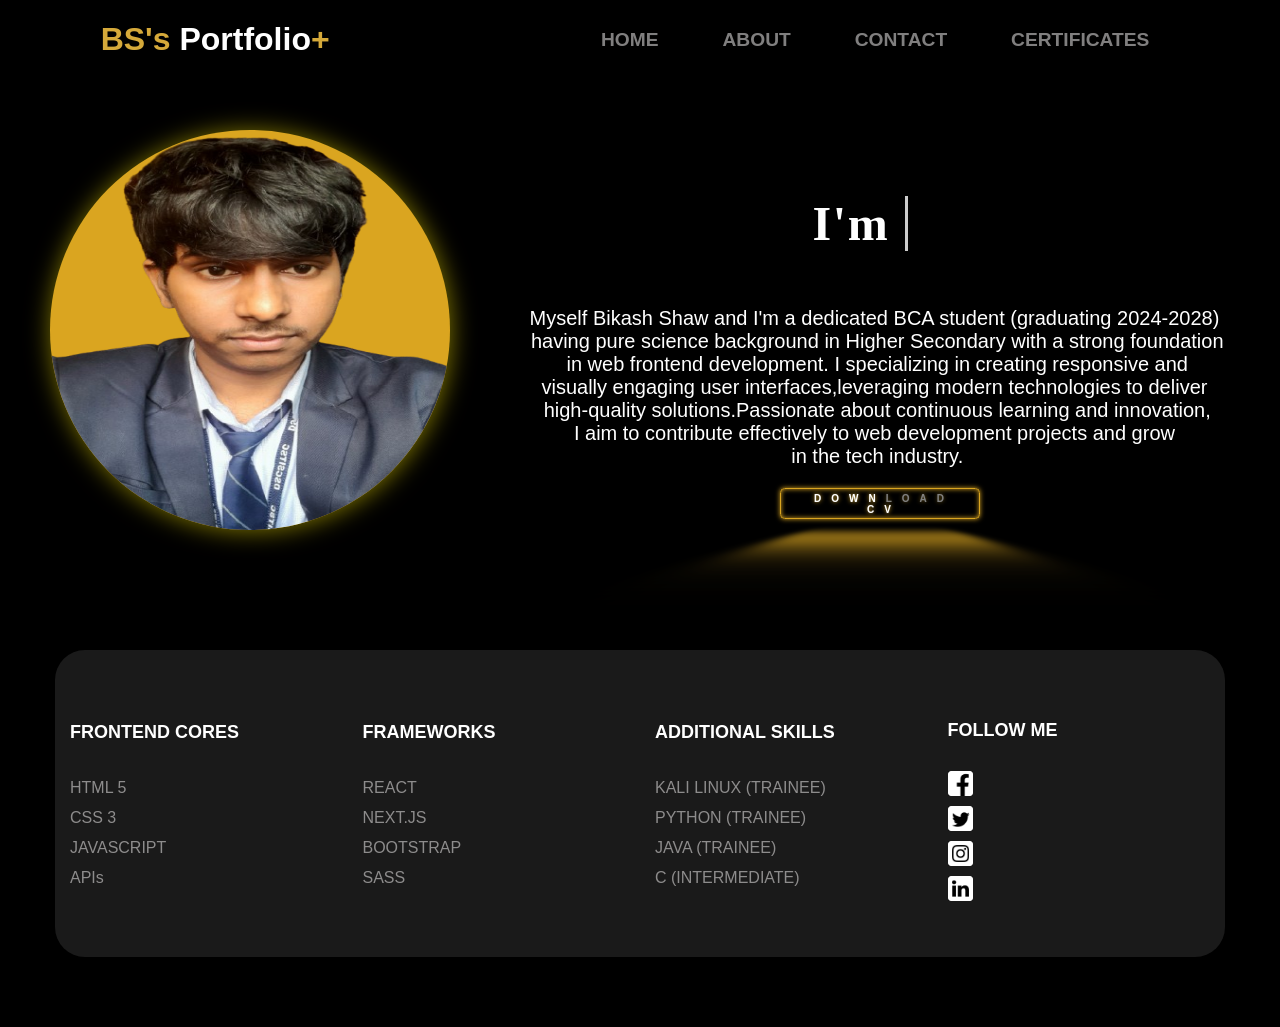
<file: index.html>
<!DOCTYPE html>
<html lang="en">

<head>
    <meta charset="UTF-8">
    <meta name="viewport" content="width=device-width, initial-scale=1.0">
    <title>portfolio</title>
    <link rel="stylesheet" href="style.css">
</head>

<body>
    <!-- HEADER OF THIS PAGE -->
    <div class="nav">
        <h1>BS's <span>Portfolio</span>+</h1>
        <ul>
            <li class="nav-tag"><a class="nav-list" href="index.html">HOME</a></li>
            <li class="nav-tag"><a class="nav-list" href="about.html">ABOUT</a></li>
            <li class="nav-tag"><a class="nav-list" href="contact.html">CONTACT</a></li>
            <li class="nav-tag"><a class="nav-list" href="certificate.html">CERTIFICATES</a></li>
        </ul>
    </div>

    <!-- HEADER CLOSE -->


    <!-- BODY BEGIN -->

    <div class="container">
        <div class="outer-container">
        <div class="logo">
            <img class="image" src="me.png">
        </div>
    </div>
        
        <div class="lines">
        <!-- partial:index.partial.html -->
            <div class="container-writer">
                <p id="auto-text">I'm <span class="typed-text"></span><span class="cursor">&nbsp;</span></p>
            </div>
            <script src="./script.js"></script>
            <!-- partial -->
             
      <!-- <h1 class="name">BIKASH <span class="subname">SHAW</span></h1> -->
       <pre class="bio">
        Myself Bikash Shaw and I'm a dedicated BCA student (graduating 2024-2028) 
        having pure science background in Higher Secondary with a strong foundation
        in web frontend development. I specializing in creating responsive and
        visually engaging user interfaces,leveraging modern technologies to deliver 
        high-quality solutions.Passionate about continuous learning and innovation,
        I aim to contribute effectively to web development projects and grow 
        in the tech industry.</pre>
        <!-- <body class="body-btn"> -->
            <!-- partial:index.partial.html -->
            <button class='glowing-btn'><span class='glowing-txt'>DOWN<span class='faulty-letter'>LOAD</span> CV</span></button>
            <!-- partial -->
              
            </body>
      </div>
    </div>


<!-- BODY CLOSE  -->



    <!-- FOOTER OF THIS PAGE -->
    <footer class="footer">
        <div class="footer-container">
            <div class="row"></div>
            <div class="footer-col">
                <h4 class="footer-h4">FRONTEND CORES</h4>
                <ul class="footer-ul">
                    <li><a class="header-anchor" href="#">HTML 5</a> </li>
                    <li><a class="header-anchor" href="#">CSS 3</a> </li>
                    <li><a class="header-anchor" href="#">JAVASCRIPT</a> </li>
                    <li><a class="header-anchor" href="#">APIs</a> </li>
                </ul>
            </div>
            <div class="footer-col">
                <h4 class="footer-h4">FRAMEWORKS</h4>
                <ul class="footer-ul">
                    <li><a class="header-anchor" href="#">REACT</a> </li>
                    <li><a class="header-anchor" href="#">NEXT.JS</a> </li>
                    <li><a class="header-anchor" href="#">BOOTSTRAP</a> </li>
                    <li><a class="header-anchor" href="#">SASS</a> </li>
                </ul>
            </div>
            <div class="footer-col">
                <h4 class="footer-h4">ADDITIONAL SKILLS</h4>
                <ul class="footer-ul">
                    <li><a class="header-anchor" href="#">KALI LINUX (TRAINEE)</a> </li>
                    <li><a class="header-anchor" href="#">PYTHON (TRAINEE)</a> </li>
                    <li><a class="header-anchor" href="#">JAVA (TRAINEE)</a> </li>
                    <li><a class="header-anchor" href="#">C (INTERMEDIATE)</a> </li>
                </ul>
            </div>
            <div class="footer-col">
                <h4 class="footer-h4 FOLLOW">FOLLOW ME</h4>
                <ul class="footer-ul">
                    <div class="social-links"></div>
                    <li><a class="header-anchor" href="https://www.facebook.com/raaz.shaw.146"><img
                                src="facebook logo.jpg" height="25px"></a> </li>
                    <li><a class="header-anchor" href="#"><img src="twitter logo.jpg" height="25px0"></a> </li>
                    <li><a class="header-anchor"
                            href="https://www.instagram.com/zeno_rs/?utm_source=ig_web_button_share_sheet"><img
                                src="instagram logo.jpg" height="25px"></a> </li>
                    <li><a class="header-anchor" href="https://www.linkedin.com/in/bikash-shaw-a97103318"><img
                                src="linkedin logo.jpg" height="25px"></a> </li>
                </ul>
            </div>
        </div>
    </footer>

    <!-- FOOTER CLOSE -->
</body>

</html>
</file>
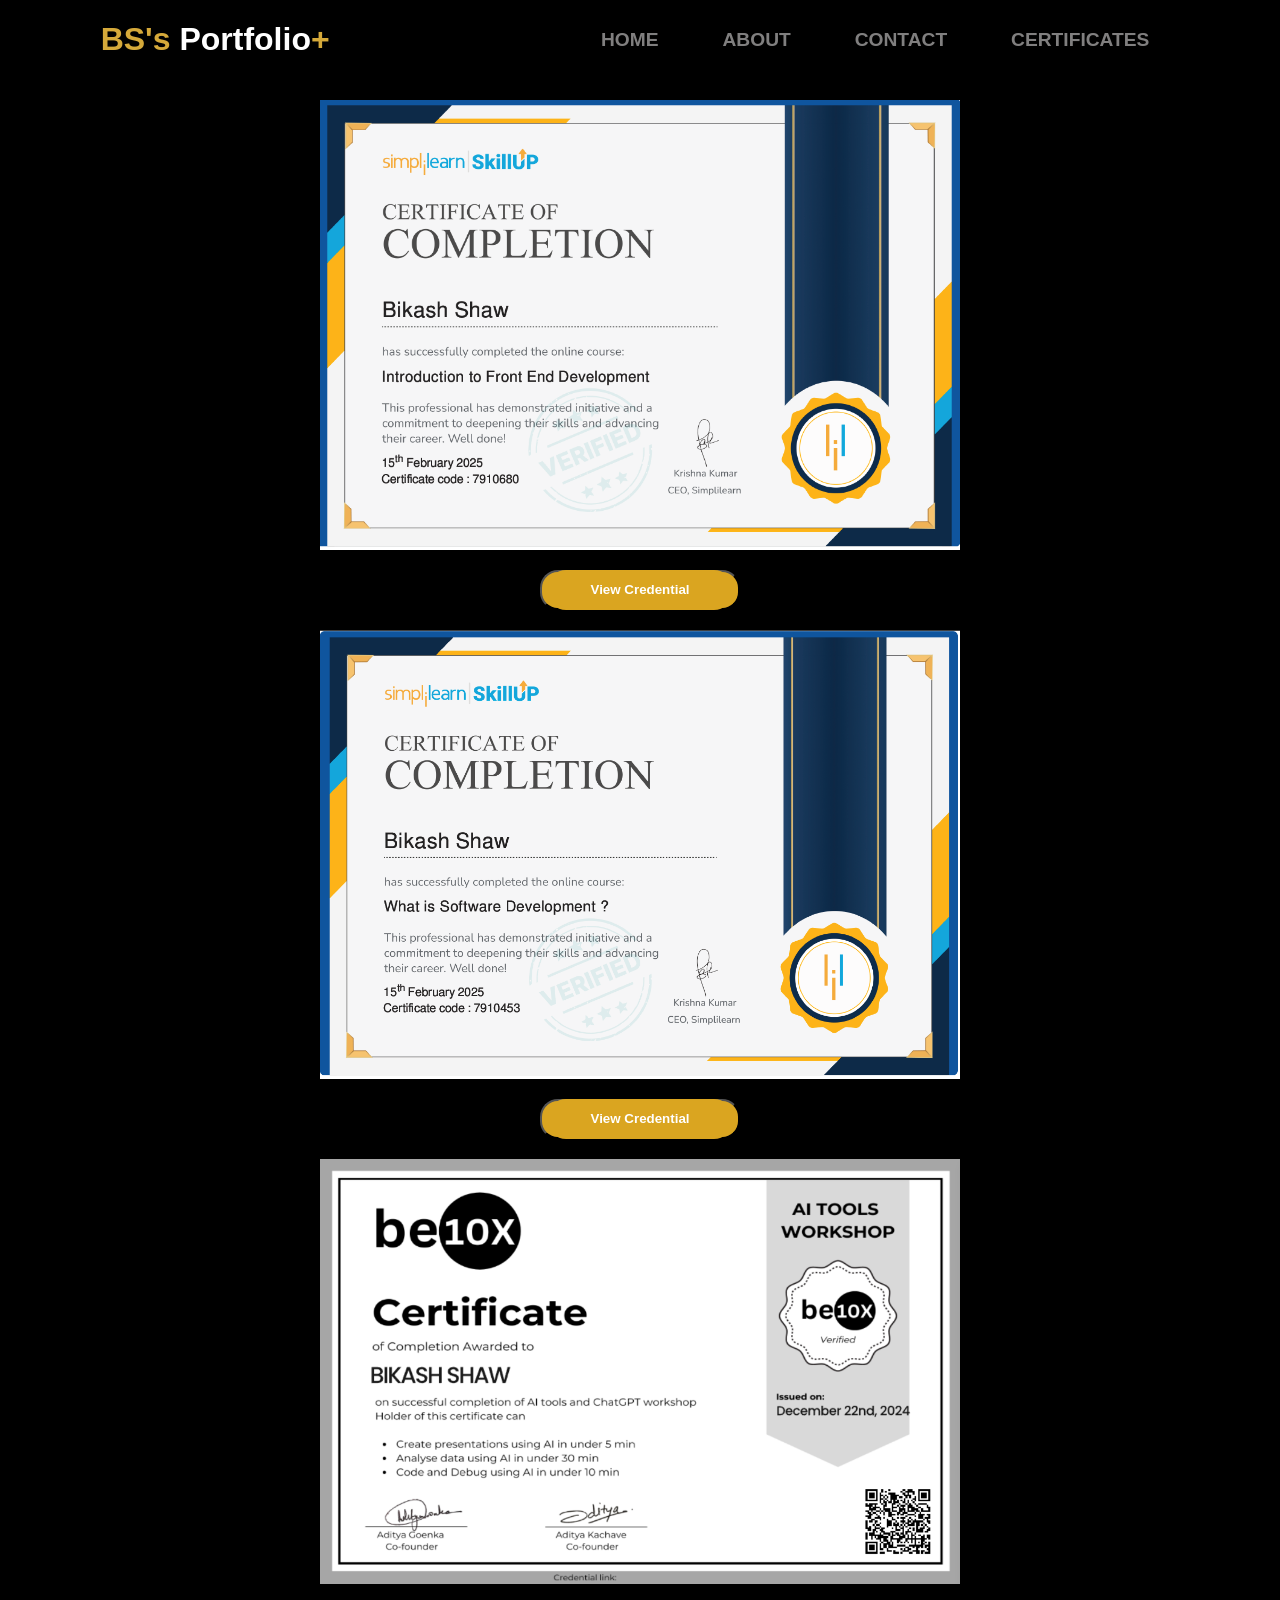
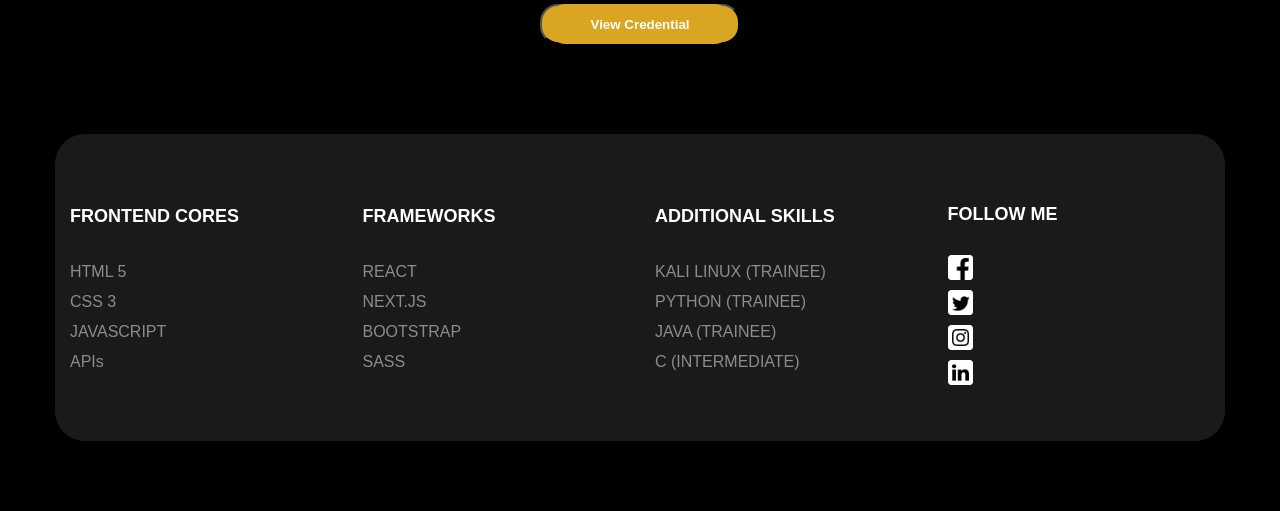
<file: certificate.html>
<!DOCTYPE html>
<html lang="en">
<head>
    <meta charset="UTF-8">
    <meta name="viewport" content="width=device-width, initial-scale=1.0">
    <title>Certificate</title>
    <link rel="stylesheet" href="style.css">
</head>
<body>
        <!-- HEADER OF THIS PAGE -->
        <div class="nav">
            <h1>BS's <span>Portfolio</span>+</h1>
            <ul>
                <li class="nav-tag"><a class="nav-list" href="index.html">HOME</a></li>
                <li class="nav-tag"><a class="nav-list" href="about.html">ABOUT</a></li>
                <li class="nav-tag"><a class="nav-list" href="contact.html">CONTACT</a></li>
                <li class="nav-tag"><a class="nav-list" href="certificate.html">CERTIFICATES</a></li>
            </ul>
        </div>
    
    <!-- HEADER CLOSE -->

        <div class="certificate-container">
            <img class="certificate-img" src="frontend.png" width="50%">
            <button class="Credendial-btn"><a class="Credendial-btn" href="https://simpli-web.app.link/e/cBMosIUO0Qb">View Credential</a></button>

            <img class="certificate-img" src="software certificate.png" width="50%">
            <button class="Credendial-btn"><a class="Credendial-btn" href="https://simpli-web.app.link/e/3eaF6umL0Qb">View Credential</a></button>

            <img class="certificate-img" src="b10x.png" width="50%">
            <button class="Credendial-btn"><a class="Credendial-btn" href="https://certx.in/certificate/9318e7f9-0234-4ea4-9390-efad88624b8b159195">View Credential</a></button>


        </div>













    <!-- FOOTER OF THIS PAGE -->
   <footer class="footer">
    <div class="footer-container">
        <div class="row"></div>
        <div class="footer-col">
            <h4 class="footer-h4">FRONTEND CORES</h4>
            <ul class="footer-ul">
                <li><a class="header-anchor" href="#">HTML 5</a> </li>
                <li><a class="header-anchor" href="#">CSS 3</a> </li>
                <li><a class="header-anchor" href="#">JAVASCRIPT</a> </li>
                <li><a class="header-anchor" href="#">APIs</a> </li>
            </ul>
        </div>
        <div class="footer-col">
            <h4 class="footer-h4">FRAMEWORKS</h4>
            <ul class="footer-ul">
                <li><a class="header-anchor" href="#">REACT</a> </li>
                <li><a class="header-anchor" href="#">NEXT.JS</a> </li>
                <li><a class="header-anchor" href="#">BOOTSTRAP</a> </li>
                <li><a class="header-anchor" href="#">SASS</a> </li>
            </ul>
        </div>
        <div class="footer-col">
            <h4 class="footer-h4">ADDITIONAL SKILLS</h4>
            <ul class="footer-ul">
                <li><a class="header-anchor" href="#">KALI LINUX (TRAINEE)</a> </li>
                <li><a class="header-anchor" href="#">PYTHON (TRAINEE)</a> </li>
                <li><a class="header-anchor" href="#">JAVA (TRAINEE)</a> </li>
                <li><a class="header-anchor" href="#">C (INTERMEDIATE)</a> </li>
            </ul>
        </div>
        <div class="footer-col">
            <h4 class="footer-h4 FOLLOW">FOLLOW ME</h4>
            <ul class="footer-ul">
                <div class="social-links"></div>
                <li><a class="header-anchor" href="https://www.facebook.com/raaz.shaw.146"><img
                            src="facebook logo.jpg" height="25px"></a> </li>
                <li><a class="header-anchor" href="#"><img src="twitter logo.jpg" height="25px0"></a> </li>
                <li><a class="header-anchor"
                        href="https://www.instagram.com/zeno_rs/?utm_source=ig_web_button_share_sheet"><img
                            src="instagram logo.jpg" height="25px"></a> </li>
                <li><a class="header-anchor" href="https://www.linkedin.com/in/bikash-shaw-a97103318"><img
                            src="linkedin logo.jpg" height="25px"></a> </li>
            </ul>
        </div>
    </div>
</footer>

<!-- FOOTER CLOSE -->
    
</body>
</html>
</file>
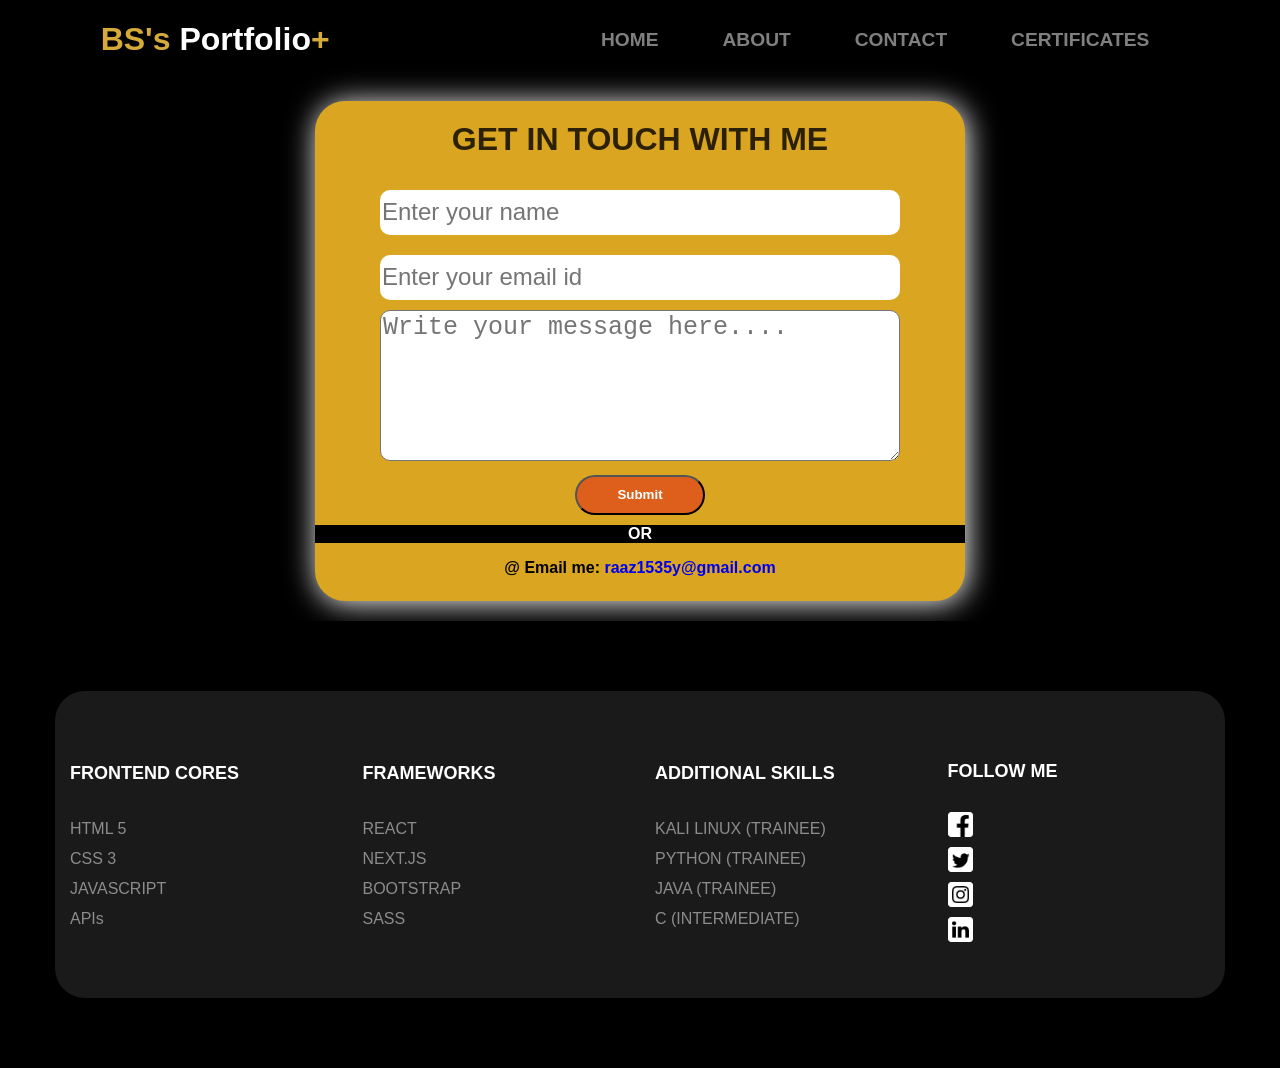
<file: contact.html>
<!DOCTYPE html>
<html lang="en">
<head>
    <meta charset="UTF-8">
    <meta name="viewport" content="width=device-width, initial-scale=1.0">
    <title>Contact</title>
    <link rel="stylesheet" href="style.css">
</head>
<body>
    <!-- HEADER OF THIS PAGE -->
        <div class="nav">
            <h1>BS's <span>Portfolio</span>+</h1>
            <ul>
                <li class="nav-tag"><a class="nav-list" href="index.html">HOME</a></li>
                <li class="nav-tag"><a class="nav-list" href="about.html">ABOUT</a></li>
                <li class="nav-tag"><a class="nav-list" href="contact.html">CONTACT</a></li>
                <li class="nav-tag"><a class="nav-list" href="certificate.html">CERTIFICATES</a></li>
            </ul>
        </div>
    
    <!-- HEADER CLOSE -->
    <body class="contact-body">
        <div class="contact-container">
            <h1 class="contact-h1">GET IN TOUCH WITH ME</h1>

            <form action="https://api.web3forms.com/submit" method="POST">

                <!-- Replace with your Access Key -->
                   
                <input  type="hidden" name="access_key" value="8931a327-1d5a-4dbc-b5ac-b5756af9342b">
            
                
                <input class="form-box" type="text" name="name" required placeholder="Enter your name ">
                <input class="form-box" type="email" name="email" required placeholder="Enter your email id">
                <textarea name="message" required placeholder="Write your message here...." rows="5"></textarea>
                <input type="checkbox" name="botcheck" class="hidden" style="display: none;">
                <button class="submit-btn" type="submit">Submit</button>
    
                <p class="or">OR</p>
                <p class="mail-id">@ Email me: <a class="mail-id" href="https://mail.google.com/mail/u/0/#inbox?compose=DmwnWsCbHNbRkdHbgjzTBrjMBDLRGJsrKBhBPkntTQDhvRHpGDZbJkspKNLjmBdqLXcfqJRvxxbq" target="_blank">raaz1535y@gmail.com</a></p>
                
                
        </div>
    </body>










   <!-- FOOTER OF THIS PAGE -->
   <footer class="footer">
    <div class="footer-container">
        <div class="row"></div>
        <div class="footer-col">
            <h4 class="footer-h4">FRONTEND CORES</h4>
            <ul class="footer-ul">
                <li><a class="header-anchor" href="#">HTML 5</a> </li>
                <li><a class="header-anchor" href="#">CSS 3</a> </li>
                <li><a class="header-anchor" href="#">JAVASCRIPT</a> </li>
                <li><a class="header-anchor" href="#">APIs</a> </li>
            </ul>
        </div>
        <div class="footer-col">
            <h4 class="footer-h4">FRAMEWORKS</h4>
            <ul class="footer-ul">
                <li><a class="header-anchor" href="#">REACT</a> </li>
                <li><a class="header-anchor" href="#">NEXT.JS</a> </li>
                <li><a class="header-anchor" href="#">BOOTSTRAP</a> </li>
                <li><a class="header-anchor" href="#">SASS</a> </li>
            </ul>
        </div>
        <div class="footer-col">
            <h4 class="footer-h4">ADDITIONAL SKILLS</h4>
            <ul class="footer-ul">
                <li><a class="header-anchor" href="#">KALI LINUX (TRAINEE)</a> </li>
                <li><a class="header-anchor" href="#">PYTHON (TRAINEE)</a> </li>
                <li><a class="header-anchor" href="#">JAVA (TRAINEE)</a> </li>
                <li><a class="header-anchor" href="#">C (INTERMEDIATE)</a> </li>
            </ul>
        </div>
        <div class="footer-col">
            <h4 class="footer-h4 FOLLOW">FOLLOW ME</h4>
            <ul class="footer-ul">
                <div class="social-links"></div>
                <li><a class="header-anchor" href="https://www.facebook.com/raaz.shaw.146"><img
                            src="facebook logo.jpg" height="25px"></a> </li>
                <li><a class="header-anchor" href="#"><img src="twitter logo.jpg" height="25px0"></a> </li>
                <li><a class="header-anchor"
                        href="https://www.instagram.com/zeno_rs/?utm_source=ig_web_button_share_sheet"><img
                            src="instagram logo.jpg" height="25px"></a> </li>
                <li><a class="header-anchor" href="https://www.linkedin.com/in/bikash-shaw-a97103318"><img
                            src="linkedin logo.jpg" height="25px"></a> </li>
            </ul>
        </div>
    </div>
</footer>

<!-- FOOTER CLOSE -->


</body>
</html>
</file>
<file: style.css>
body{
    padding: 0;
    margin: 0;
    box-sizing: border-box;
    background-color: black;
}

/* HEADER CSS BEGIN */

.nav{
    display: flex;
    background-color:black;
    justify-content: space-around;
    align-items: center;
    width: 100%;
}
h1{
    font-family: sans-serif;
    font-weight: 50px;
    color: rgb(213, 169, 58);
}
span{
    color: white;
}
.nav-list{
    text-decoration: none;
    color: rgba(255, 253, 253, 0.50);
    font-weight: 800;
    font-size: larger;
    padding: 0 30px 0 30px;
    font-family: sans-serif;
    border-radius: 10px;
}
.nav-list:hover{
    color: goldenrod;
    animation-delay: 2s;
    background-color: rgba(255, 253, 253, 0.20);
}
.nav-tag{
    display: inline-block;
    text-decoration: none;
    list-style: none;
    align-items: center;
}

/* HEADER CSS CLOSE */

/* FOOTER CSS START*/

#footer-body{
    margin: 0;
    padding: 0;
    box-sizing: border-box;
}
.footer-container{
    max-width: 1170px;
    margin: auto;
        background-color: rgb(26, 26, 26);
        display: flex;
        align-items: center;
        justify-content: space-between;
        padding-top: 30px;
        padding-bottom: 30px;
        border-radius: 30px;
}
.footer-ul{
    list-style: none;
    padding: 0px;
}
.footer{
    background-color: #000000;
    padding: 70px 0;
    margin-top: 0px;
}
.footer-col{
    width: 25%;
    padding: 0 15px;

}
.footer-h4{
    font-size: 18px;
    color: #ffffff;
    text-transform: capitalize;
    margin-bottom: 30px;
    font-weight: 500;
    position: relative;
    font-family: sans-serif;
    font-weight: bolder;
}
.header-anchor{
    text-decoration: none;
    color: rgba(255, 253, 253, 0.50);
    font-family: sans-serif;
    line-height: 30px;
}
.header-anchor:hover{
    color: goldenrod;
}
.social-links{
    text-decoration: none;
}
.FOLLOW{
    margin-top: 40px;
}

/* FOOTER CSS CLOSE  */

/* INDEX BODY BEGINS */

.container{
    display:flex;
    justify-content: space-between;
    align-items: center;
    margin: 50px 0 50px 50px;
}
.logo{
    height: 400px;
    width: 400px;
    border-radius: 50%;
    background-color: goldenrod;
    justify-content: center;
    align-items: center;
    overflow: hidden;
    position: relative;
    box-shadow: 1px 1px 25px 0px rgba(128, 118, 0, 1);
   
  }
  
.logo:hover{
    background-color: black;
    box-shadow: 1px 1px 25px 0px rgba(255, 255, 255, 0.89);
}
.image{
    height: 400px;
    width: 410px;
 
}
.lines{
    width: 800px;
}
.name{
    color: black;
    margin-right: 80px;
}
.subname{
    color: goldenrod;
}
.cv-link{
    text-decoration: none;
    color: white;
    font-family: sans-serif;
    font-weight: 800;

}
.cv{
    margin-left: 310px;
    display: flex;
    align-items: center;
    text-decoration: none;
    background-color: goldenrod;
    display: inline-block;
    color: white;
    height: 40px;
    width: 130px;
    border-radius: 20px;
    box-shadow: 1px 1px 25px 0px rgba(128, 118, 0, 1);
    border-color: none;
}
.cv:hover{
    background-color: rgb(255, 0, 0);
}
.bio{
    font-size: 20px;
    font-family: sans-serif;
    font-weight: 400;
    text-align: center;
    padding-right: 10px;
    color: white;
}


.lines{
  margin-right: 20px;
}








.container-witer {
  height: 100vh;
  display: flex;
  justify-content: center;
 
}
.container-writer p {
  font-size: 3rem;
  padding: 0.5rem;
  font-weight: bold;
  letter-spacing: 0.1rem;
  text-align: center;
  overflow: hidden;
  color: white;
}
.container-writer p span.typed-text {
  font-weight: normal;
  color: goldenrod;
}
.container-writer p span.typed-text:hover{

    color:red;
}

p span.cursor {
    margin: 0px;
  display: inline-block;
  background-color: #ccc;
  margin-left: 0.1rem;
  width: 3px;
  animation: blink 1s infinite;
}
p span.cursor.typing {
  animation: none;
}
@keyframes blink {
  0% {
    background-color: #ccc;
  }
  49% {
    background-color: #ccc;
  }
  50% {
    background-color: transparent;
  }
  99% {
    background-color: transparent;
  }
  100% {
    background-color: #ccc;
  }
}






@import url("https://fonts.googleapis.com/css?family=Raleway");

:root {
  --glow-color: goldenrod;
}

*,
*::before,
*::after {
  box-sizing: border-box;
}



/* GLOWING CV BUTTON BEGIN */



.glowing-btn {
  position: relative;
  align-items: center;
  justify-content: center;
  margin-left: 40%;
  color: var(--glow-color);
  cursor: pointer;
  padding: 0.35em 1em;
  border: 0.15em solid var(--glow-color);
  border-radius: 0.45em;
  background: none;
  perspective: 2em;
  font-family: "Raleway", sans-serif;
  font-size: 10px;
  font-weight: 900;
  letter-spacing: 1em;
  width: 200px;

  -webkit-box-shadow: inset 0px 0px 0.5em 0px var(--glow-color),
    0px 0px 0.5em 0px var(--glow-color);
  -moz-box-shadow: inset 0px 0px 0.5em 0px var(--glow-color),
    0px 0px 0.5em 0px var(--glow-color);
  box-shadow: inset 0px 0px 0.5em 0px var(--glow-color),
    0px 0px 0.5em 0px var(--glow-color);
  animation: border-flicker 2s linear infinite;
}

.glowing-txt {
  float: left;
  margin-right: -0.8em;
  -webkit-text-shadow: 0 0 0.125em hsl(0 0% 100% / 0.3),
    0 0 0.45em var(--glow-color);
  -moz-text-shadow: 0 0 0.125em hsl(0 0% 100% / 0.3),
    0 0 0.45em var(--glow-color);
  text-shadow: 0 0 0.125em hsl(0 0% 100% / 0.3), 0 0 0.45em var(--glow-color);
  animation: text-flicker 3s linear infinite;
}

.faulty-letter {
  opacity: 0.5;
  animation: faulty-flicker 2s linear infinite;
}

.glowing-btn::before {
  content: "";
  position: absolute;
  top: 0;
  bottom: 0;
  left: 0;
  right: 0;
  opacity: 0.7;
  filter: blur(1em);
  transform: translateY(120%) rotateX(95deg) scale(1, 0.35);
  background: var(--glow-color);
  pointer-events: none;
}

.glowing-btn::after {
  content: "";
  position: absolute;
  top: 0;
  left: 0;
  right: 0;
  bottom: 0;
  opacity: 0;
  z-index: -1;
  background-color: var(--glow-color);
  box-shadow: 0 0 2em 0.2em var(--glow-color);
  transition: opacity 100ms linear;
}

.glowing-btn:hover {
  color: rgba(0, 0, 0, 0.8);
  text-shadow: none;
  animation: none;
}

.glowing-btn:hover .glowing-txt {
  animation: none;
}

.glowing-btn:hover .faulty-letter {
  animation: none;
  text-shadow: none;
  opacity: 1;
}

.glowing-btn:hover:before {
  filter: blur(1.5em);
  opacity: 1;
}

.glowing-btn:hover:after {
  opacity: 1;
}

@keyframes faulty-flicker {
  0% {
    opacity: 0.1;
  }
  2% {
    opacity: 0.1;
  }
  4% {
    opacity: 0.5;
  }
  19% {
    opacity: 0.5;
  }
  21% {
    opacity: 0.1;
  }
  23% {
    opacity: 1;
  }
  80% {
    opacity: 0.5;
  }
  83% {
    opacity: 0.4;
  }

  87% {
    opacity: 1;
  }
}

@keyframes text-flicker {
  0% {
    opacity: 0.1;
  }

  2% {
    opacity: 1;
  }

  8% {
    opacity: 0.1;
  }

  9% {
    opacity: 1;
  }

  12% {
    opacity: 0.1;
  }
  20% {
    opacity: 1;
  }
  25% {
    opacity: 0.3;
  }
  30% {
    opacity: 1;
  }

  70% {
    opacity: 0.7;
  }
  72% {
    opacity: 0.2;
  }

  77% {
    opacity: 0.9;
  }
  100% {
    opacity: 0.9;
  }
}

@keyframes border-flicker {
  0% {
    opacity: 0.1;
  }
  2% {
    opacity: 1;
  }
  4% {
    opacity: 0.1;
  }

  8% {
    opacity: 1;
  }
  70% {
    opacity: 0.7;
  }
  100% {
    opacity: 1;
  }
}



/* GLOWING CV BUTTON CLOSE */

/* INDEX BODY CLOSE */



 /* CONTACT BODY BEGINS */
  
  .contact-container{
    display: block;
    margin: 20px auto;
    height: 500px;
    width: 650px;
    background-color: goldenrod;
    border-radius: 30px;
    text-align: center;
    font-family: sans-serif;
    box-shadow: 2px 2px 30px 0px rgb(255, 255, 255);
  }
  .contact-h1{
    color: rgba(0,0,0,80%);
    font-family: sans-serif;
    padding-top: 20px;
  }
  textarea{
    border-radius: 10px;
    font-size: 25px;
    width: 80%;
  }
.submit-btn{
  background-color: rgba(228, 25, 22, 50%);
  border-radius: 20px;
  margin: 10px auto;
  width: 20%;
  height: 40px;
  color: white;
  font-weight: 800;
  font-family: sans-serif;
  box-shadow: rgba(45, 125, 98, 50%);
  
  
}
.form-box{
  width: 80%;
  height: 45px;
  margin: 10px auto;
  border-radius: 10px;
  font-size: 24px;
  border: none;
}
.or{
  margin: 0 auto;
  font-weight: 900;
  color: white;
  padding: 0 20px;
  padding: 0 20px;
  background-color: black;
}
.mail-id{
  text-decoration: none;
  font-weight: 600;
}

/* CONTACT BODY CLOSE */


/* CERTIFICATE OPEN  */
/* .certificate-container{
  width: 100%;
  justify-content: center;
  align-items: center;
} */
.certificate-img{
  display: flex;
  margin: 20px auto;
  justify-content: center;
  align-items: center;
}
.Credendial-btn{

  display: flex;
  margin: 20px auto;
  justify-content: center;
  align-items: center;
  width: 200px;
  height: 40px;
  font-family: sans-serif;
  font-weight: 600;
  background-color: goldenrod;
  color: white;
  text-decoration: none;
  border-radius: 18px;
}
.Credendial-btn:hover{
  background-color: rgba(255, 0, 0,50%);
  color: black;
}




/* CERTIFICATE CLOSE  */


/* RESPONSIVE BEGIN */






@media only screen and (max-width: 600px) {
  .glowing-btn{
    font-size: 1em;
  }
}











@media(max-width:890px){
    .nav{
        width: 880px;
        height: 150px;
    }
    h1{
        width: 300px;
        margin-left: 30px;
    }
    .nav-list{
        padding: 0 10px 0 10px;
        font-size: 20px;
    }
    .container{
      display: inline;
    }
    .logo{
      margin-left: 250px;
    }
    .bio{
        font-size: 21px;
        line-height: 180%;
        display: flex;
        word-wrap: break-word;
        overflow-x: auto;
        max-width: 100%;
        align-items: center;
        justify-content: center;
        margin-left: 30px;
    }
    .glowing-btn{
      display: inline;
      width: 250px;
      margin-right: 80px;
    }
    .container-witer{
      margin-left: 800px;
      padding-left: 80px;
    }
    #auto-text{
      margin-left: 85px;
    }



    #footer-body{
      width: 500px;
  } 
  .footer{
      margin-top: 400px;
      padding-right: 800px;
  }
.footer-container{
      width: 880px;
      padding-left: 90px;
  }



  /* contact responsive start */

.contact-container{
  height: 500px;
  margin: 50px 200px 50px 120px;
}
.contact-h1{
width: 100%;
  font-size: 30px;
  margin:10px 0;
}/* contact responsive start */

.contact-container{
  height: 500px;
  margin: 50px 200px 50px 120px;
}
.contact-h1{
width: 100%;
  font-size: 30px;
  margin:10px 0;
}


/* CERTIFICATE OPEN */

.certificate-img{
  width: 700px;
  margin-left: 90px;
}
.Credendial-btn{
  margin: 20px 90%;
}

/* CERTIFICATE CLOSE  */



}

/* RESPONSIVE CLOSE */
</file>
